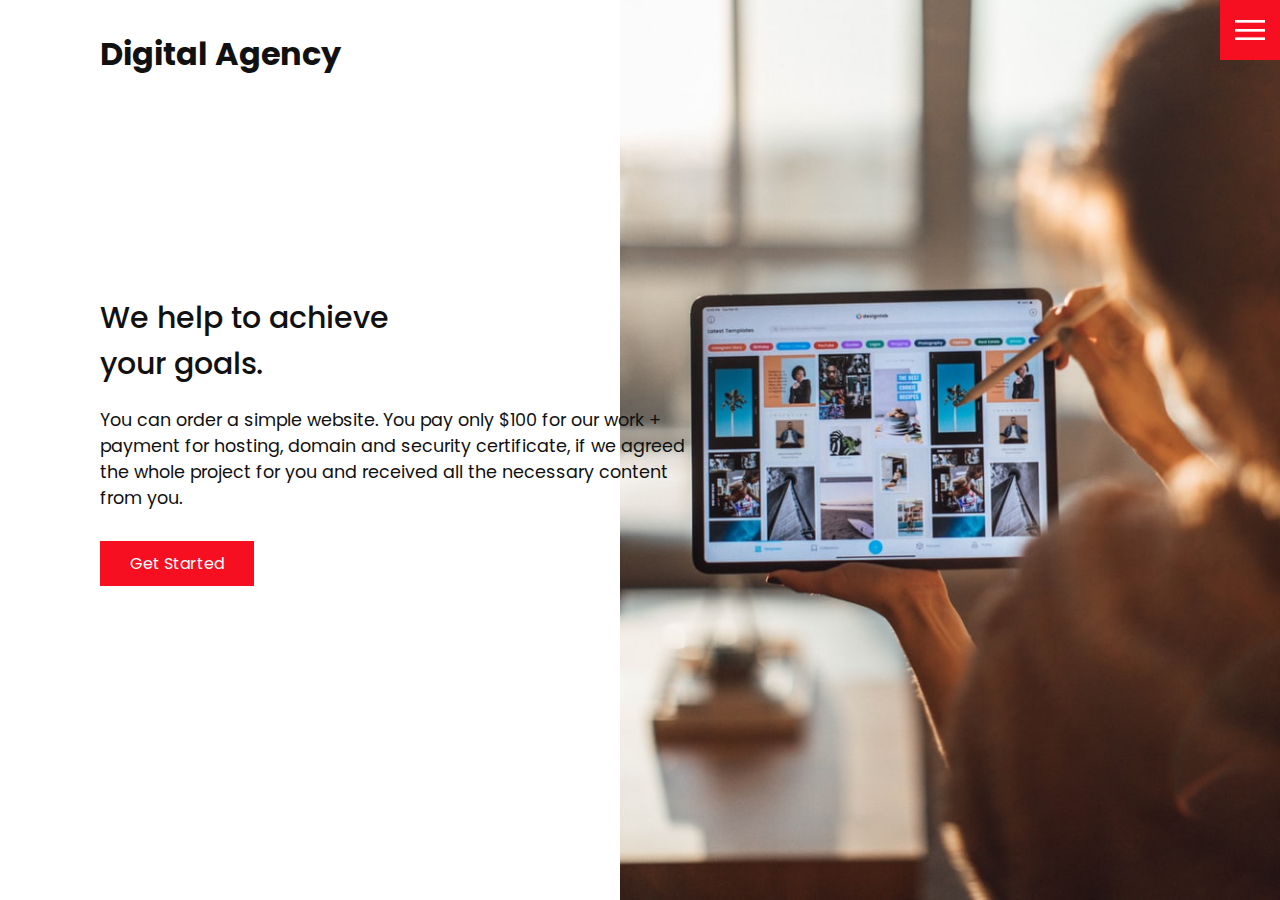
<file: index.html>
<!DOCTYPE html>
<html lang="en">
  <head>
    <meta charset="UTF-8" />
    <meta http-equiv="X-UA-Compatible" content="IE=edge" />
    <meta name="viewport" content="width=device-width, initial-scale=1.0" />

    <link rel="stylesheet" href="css/style.css" />

    <link rel="shortcut icon" href="images/favicon.png" />

    <title>Digital Agency</title>
  </head>
  <body>
    <header>
      <div class="logo">Digital Agency</div>
      <div class="toggle"></div>
      <div class="navigation">
        <ul>
          <li class="navigation-link">Home</li>
          <li><a href="services.html">Services</a></li>
          <li><a href="work.html">Work</a></li>
          <li><a href="contact.html">Contact</a></li>
        </ul>

        <div class="social-bar">
          <ul>
            <li>
              <a href="https://github.com/dev-from-cbd">
                <img src="images/github-icon.png" alt="GitHub" />
              </a>
            </li>
            <li>
              <a href="https://www.linkedin.com/in/neoguru">
                <img src="images/linkedin-icon.png" alt="LinkedIn" />
              </a>
            </li>
            <li>
              <a href="https://www.facebook.com/darentacom">
                <img src="images/facebook-icon.png" alt="FaceBook" />
              </a>
            </li>
          </ul>
          <a href="mailto:veryfatwombat@gmail.com" class="email-icon">
            <img src="images/email.png" alt="email" />
          </a>
        </div>
      </div>
    </header>

    <section class="home">
      <img
        src="images/home-img.jpeg"
        class="home-img"
        alt="We help to achieve your goals"
      />
      <div class="home-content">
        <h1>
          We help to achieve <br />
          your goals.
        </h1>
        <p>
          You can order a simple website. You pay only $100 for our work +
          payment for hosting, domain and security certificate, if we agreed the
          whole project for you and received all the necessary content from you.
        </p>
        <a href="contact.html" class="btn">Get Started</a>
      </div>
    </section>

    <script src="js/script.js"></script>
  </body>
</html>
</file>
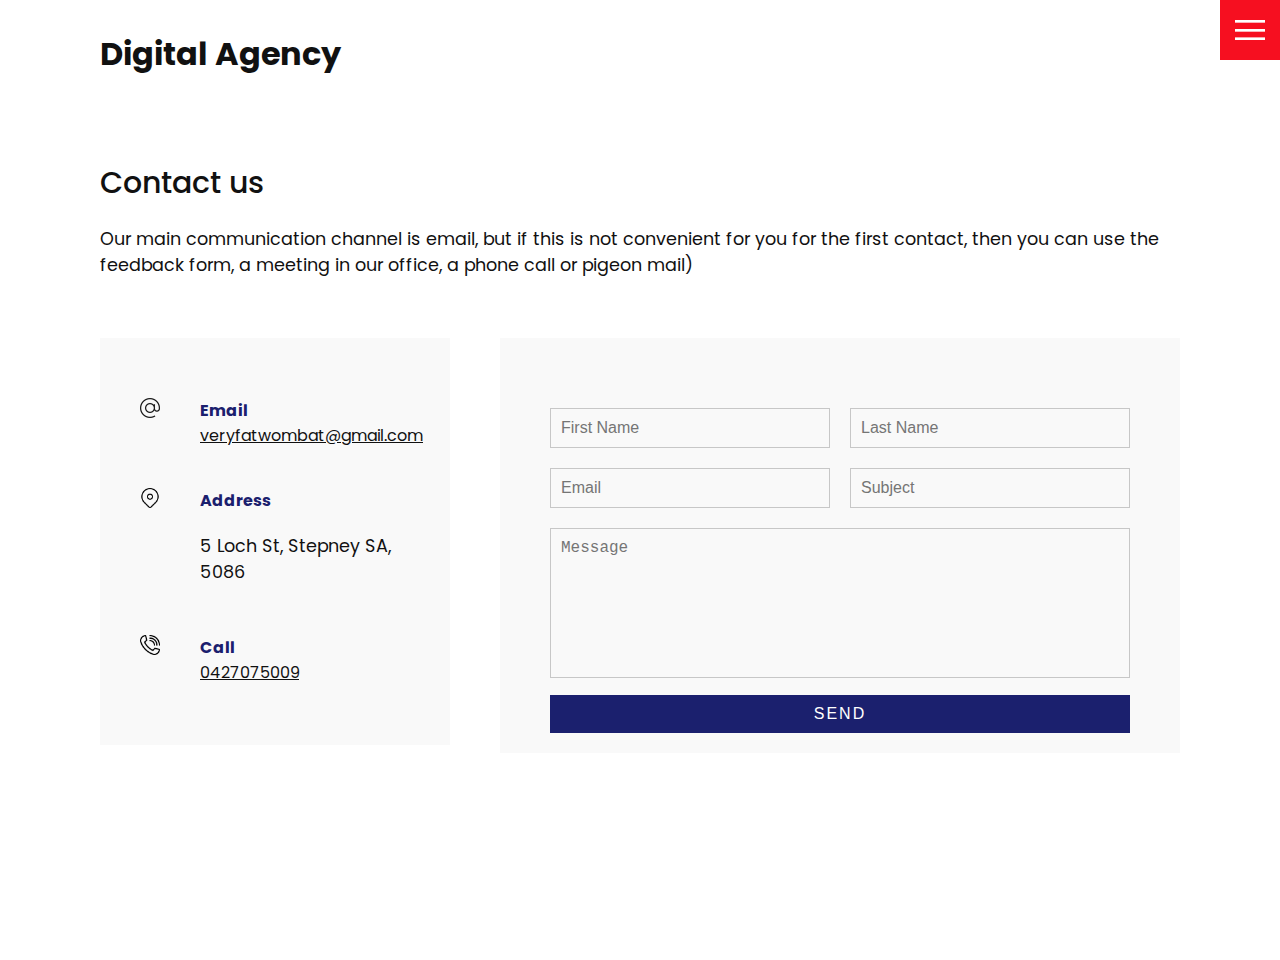
<file: contact.html>
<!DOCTYPE html>
<html lang="en">
  <head>
    <meta charset="UTF-8" />
    <meta http-equiv="X-UA-Compatible" content="IE=edge" />
    <meta name="viewport" content="width=device-width, initial-scale=1.0" />
    <link rel="stylesheet" href="css/style.css" />

    <link rel="shortcut icon" href="images/favicon.png" />

    <title>Digital Agency</title>
  </head>
  <body>
    <header>
      <div class="logo">Digital Agency</div>
      <div class="toggle"></div>
      <div class="navigation">
        <ul>
          <li><a href="index.html">Home</a></li>
          <li><a href="services.html">Services</a></li>
          <li><a href="work.html">Work</a></li>
          <li class="navigation-link">Contact</li>
        </ul>

        <div class="social-bar">
          <ul>
            <li>
              <a href="https://github.com/dev-from-cbd">
                <img src="images/github-icon.png" alt="GitHub" />
              </a>
            </li>
            <li>
              <a href="https://www.linkedin.com/in/neoguru">
                <img src="images/linkedin-icon.png" alt="LinkedIn" />
              </a>
            </li>
            <li>
              <a href="https://www.facebook.com/darentacom">
                <img src="images/facebook-icon.png" alt="FaceBook" />
              </a>
            </li>
          </ul>
          <a href="mailto:veryfatwombat@gmail.com" class="email-icon">
            <img src="images/email.png" alt="email" />
          </a>
        </div>
      </div>
    </header>

    <section>
      <div class="title">
        <h1>Contact us</h1>
        <p>
          Our main communication channel is email, but if this is not convenient
          for you for the first contact, then you can use the feedback form, a
          meeting in our office, a phone call or pigeon mail)
        </p>
      </div>
      <div class="contact">
        <div class="contact-info">
          <div class="info-box">
            <img src="images/email.png" class="contact-icon" alt="Email" />
            <div class="details">
              <h4>Email</h4>
              <a href="mailto:veryfatwombat@gmail.com"
                >veryfatwombat@gmail.com</a
              >
            </div>
          </div>

          <div class="info-box">
            <img src="images/address.png" class="contact-icon" alt="Address" />
            <div class="details">
              <h4>Address</h4>
              <p>5 Loch St, Stepney SA, 5086</p>
            </div>
          </div>

          <div class="info-box">
            <img src="images/call.png" class="contact-icon" alt="" />
            <div class="details">
              <h4>Call</h4>
              <a href="tel:+620427075009">0427075009</a>
            </div>
          </div>
        </div>

        <div class="contact-form">
          <form action="https://formspree.io/f/mvolrlrd" method="POST">
            <div class="row">
              <div class="input50">
                <input type="text" placeholder="First Name" name="first-name" />
              </div>
              <div class="input50">
                <input type="text" placeholder="Last Name" name="last-name" />
              </div>
            </div>
            <div class="row">
              <div class="input50">
                <input type="email" placeholder="Email" name="email" />
              </div>
              <div class="input50">
                <input type="text" placeholder="Subject" name="subject" />
              </div>
            </div>
            <div class="row">
              <div class="input100">
                <textarea placeholder="Message"></textarea>
              </div>
            </div>
            <div class="row">
              <div class="input100">
                <input type="submit" value="Send" />
              </div>
            </div>
          </form>
        </div>
      </div>
    </section>

    <script src="js/script.js"></script>
  </body>
</html>
</file>
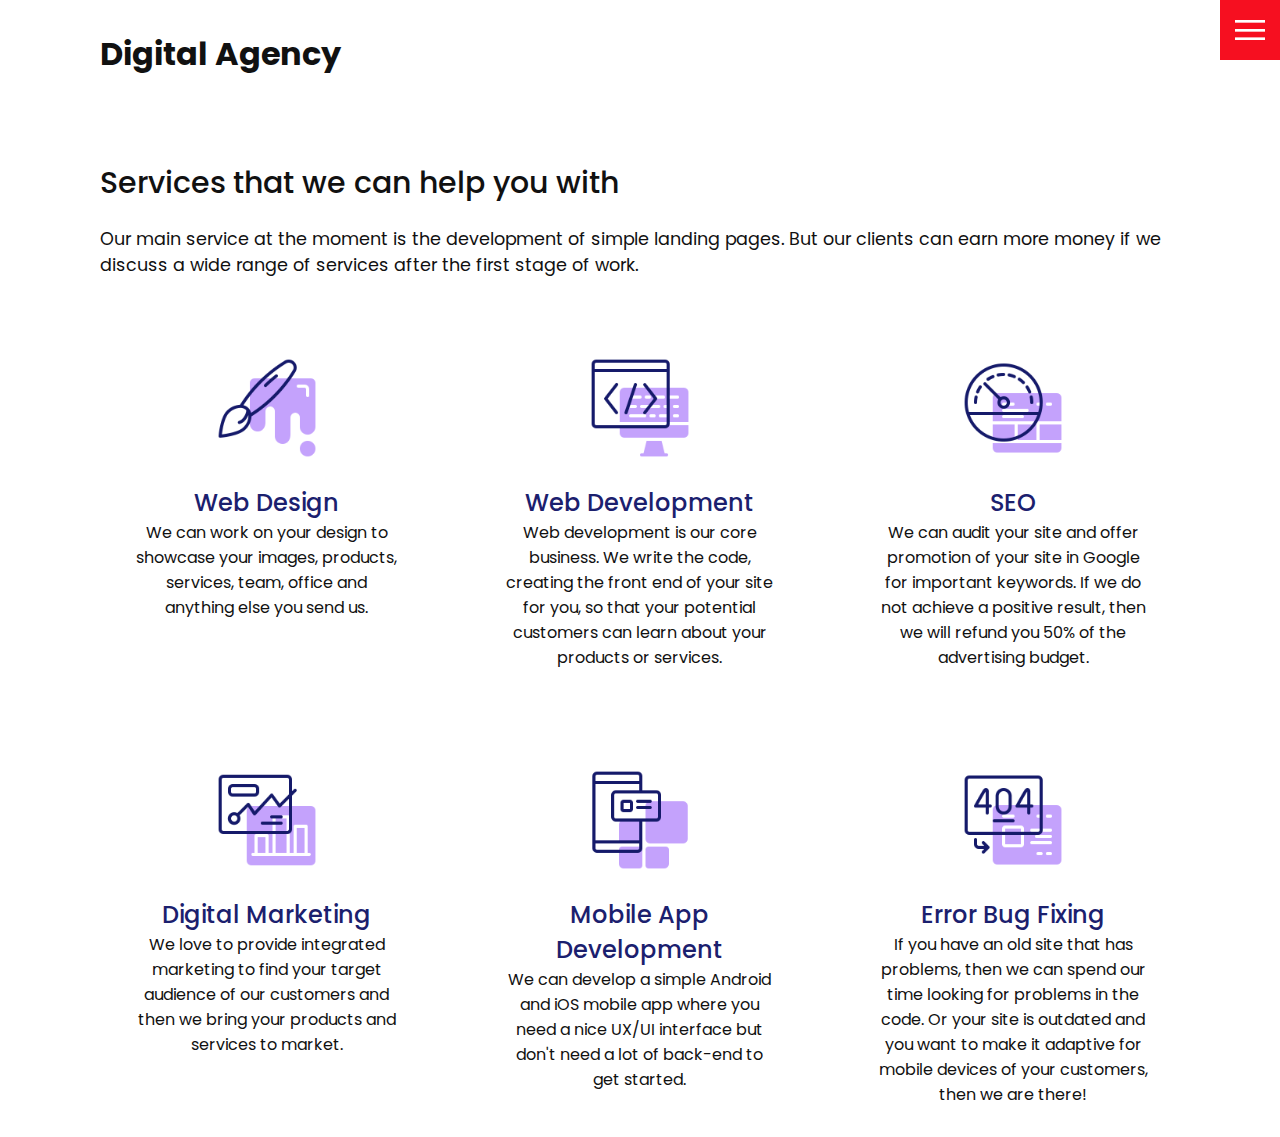
<file: services.html>
<!DOCTYPE html>
<html lang="en">
  <head>
    <meta charset="UTF-8" />
    <meta http-equiv="X-UA-Compatible" content="IE=edge" />
    <meta name="viewport" content="width=device-width, initial-scale=1.0" />
    <link rel="stylesheet" href="css/style.css" />

    <link rel="shortcut icon" href="images/favicon.png" />

    <title>Digital Agency</title>
  </head>
  <body>
    <header>
      <div class="logo">Digital Agency</div>
      <div class="toggle"></div>
      <div class="navigation">
        <ul>
          <li><a href="index.html">Home</a></li>
          <li class="navigation-link">Services</li>
          <li><a href="work.html">Work</a></li>
          <li><a href="contact.html">Contact</a></li>
        </ul>

        <div class="social-bar">
          <ul>
            <li>
              <a href="https://github.com/dev-from-cbd">
                <img src="images/github-icon.png" alt="GitHub" />
              </a>
            </li>
            <li>
              <a href="https://www.linkedin.com/in/neoguru">
                <img src="images/linkedin-icon.png" alt="LinkedIn" />
              </a>
            </li>
            <li>
              <a href="https://www.facebook.com/darentacom">
                <img src="images/facebook-icon.png" alt="FaceBook" />
              </a>
            </li>
          </ul>
          <a href="mailto:veryfatwombat@gmail.com" class="email-icon">
            <img src="images/email.png" alt="email" />
          </a>
        </div>
      </div>
    </header>

    <section>
      <div class="title">
        <h1>Services that we can help you with</h1>
        <p>
          Our main service at the moment is the development of simple landing
          pages. But our clients can earn more money if we discuss a wide range
          of services after the first stage of work.
        </p>
      </div>
      <div class="services">
        <div class="service">
          <div class="icon">
            <img src="images/001.png" alt="Web Design" />
          </div>
          <h2>Web Design</h2>
          We can work on your design to showcase your images, products,
          services, team, office and anything else you send us.
        </div>

        <div class="service">
          <div class="icon">
            <img src="images/002.png" alt="Web Development" />
          </div>
          <h2>Web Development</h2>
          Web development is our core business. We write the code, creating the
          front end of your site for you, so that your potential customers can
          learn about your products or services.
        </div>

        <div class="service">
          <div class="icon">
            <img src="images/003.png" alt="SEO" />
          </div>
          <h2>SEO</h2>
          We can audit your site and offer promotion of your site in Google for
          important keywords. If we do not achieve a positive result, then we
          will refund you 50% of the advertising budget.
        </div>

        <div class="service">
          <div class="icon">
            <img src="images/004.png" alt="Digital Marketing" />
          </div>
          <h2>Digital Marketing</h2>
          We love to provide integrated marketing to find your target audience
          of our customers and then we bring your products and services to
          market.
        </div>

        <div class="service">
          <div class="icon">
            <img src="images/005.png" alt="Mobile App Development" />
          </div>
          <h2>Mobile App Development</h2>
          We can develop a simple Android and iOS mobile app where you need a
          nice UX/UI interface but don't need a lot of back-end to get started.
        </div>

        <div class="service">
          <div class="icon">
            <img src="images/006.png" alt="Error Bug Fixing" />
          </div>
          <h2>Error Bug Fixing</h2>
          If you have an old site that has problems, then we can spend our time
          looking for problems in the code. Or your site is outdated and you
          want to make it adaptive for mobile devices of your customers, then we
          are there!
        </div>
      </div>
    </section>

    <script src="js/script.js"></script>
  </body>
</html>
</file>
<file: css/style.css>
@import url("https://fonts.googleapis.com/css?family=Poppins:200,300,400,500,600,700,800,900&display=swap");

:root {
  --primary-color: #f60f20;
  --secondary-color: #1b206e;
}

/* BASE STYLES */
* {
  box-sizing: border-box;
  margin: 0;
  padding: 0;
}

html,
body {
  font-family: "Poppins", sans-serif;
  color: #111;
}

h1 {
  font-size: 30px;
  font-weight: 500;
}

p {
  margin: 20px 0 10px;
  font-size: 1.1rem;
}

section {
  display: flex;
  flex-direction: column;
  height: 100vh;
  align-items: center;
  padding: 100px;
  margin-top: 60px;
}

section.home {
  flex-direction: row;
  margin-top: 0;
}

/* BUTTON */
.btn {
  cursor: pointer;
  display: inline-block;
  background: var(--primary-color);
  color: #fff;
  text-decoration: none;
  padding: 10px 30px;
  margin: 20px 0;
  border: 0;
}

.btn:hover {
  transform: scale(0.98);
}

.logo {
  position: absolute;
  top: 30px;
  left: 100px;
  font-size: 2rem;
  font-weight: 700;
  z-index: 20;
}

/* TOGGLE */
.toggle {
  position: fixed;
  top: 0;
  right: 0;
  width: 60px;
  height: 60px;
  background: var(--primary-color) url(../images/menu.png);
  background-size: 30px;
  background-position: center;
  background-repeat: no-repeat;
  z-index: 20;
  cursor: pointer;
}

.toggle.active {
  background: var(--primary-color) url(../images/close.png);
  background-size: 25px;
  background-position: center;
  background-repeat: no-repeat;
}

/* NAVIGATION */
.navigation {
  position: fixed;
  top: 0;
  left: 100%;
  width: 100%;
  height: 100%;
  background-color: #fff;
  z-index: 15;
  display: flex;
  justify-content: center;
  align-items: center;
}

.navigation.active {
  left: 0;
}

.navigation ul {
  position: relative;
}

.navigation ul li {
  position: relative;
  list-style: none;
  text-align: center;
}

.navigation ul li a {
  font-size: 2.2rem;
  color: #111;
  text-decoration: none;
  font-weight: 300;
}

.navigation-link {
  font-size: 2.2rem;
  color: #111;
  text-decoration: none;
  font-weight: 300;
}

.navigation ul li a:hover {
  color: var(--primary-color);
}

.navigation .social-bar {
  position: absolute;
  top: 0;
  left: 0;
  width: 60px;
  height: 100%;
  display: flex;
  justify-content: center;
  align-items: center;
}

.navigation .social-bar a {
  display: inline-block;
  transform: scale(0.5);
}

.navigation .email-icon {
  position: absolute;
  bottom: 20px;
  transform: scale(0.5);
}

/* HOMEPAGE */
.home-content {
  position: relative;
  z-index: 10;
  max-width: 600px;
}

.home-img {
  position: absolute;
  bottom: 0;
  right: 0;
  height: 110%;
}

/* SERVICES PAGE */
.services {
  margin-top: 40px;
  display: grid;
  grid-template-columns: repeat(3, 1fr);
  gap: 40px;
  text-align: center;
}

.services .service {
  padding: 30px;
}

.services .service:hover {
  box-shadow: 0 10px 30px rgba(0, 0, 0, 0.1);
}

.services .service h2 {
  font-size: 24px;
  font-weight: 500;
  margin-top: 20px;
  color: var(--secondary-color);
}

.services .service .icon img {
  max-width: 100px;
}

/* WORK PAGE */
.portfolio {
  display: flex;
  flex-wrap: wrap;
  justify-content: center;
  margin-top: 20px;
}

.portfolio .item {
  position: relative;
  width: 300px;
  height: 300px;
  margin: 5px;
}

.portfolio .item img {
  width: 100%;
  height: 100%;
}

.portfolio .item .action {
  position: absolute;
  top: 0;
  left: 0;
  width: 100%;
  height: 100%;
  background: rgba(0, 0, 0, 0.8);
  display: flex;
  justify-content: center;
  align-items: center;
  opacity: 0;
  transition: 0.5s;
}

.portfolio .item:hover .action {
  opacity: 1;
}

.portfolio .item .action a {
  display: inline-block;
  color: #fff;
  text-decoration: none;
  border: 1px solid #fff;
  padding: 5px 15px;
}

/* CONTACT */
.contact {
  position: relative;
  width: 100%;
  margin-top: 50px;
  display: flex;
  justify-content: space-between;
  align-items: flex-start;
}

.contact-form {
  position: relative;
  background: #f9f9f9;
  width: calc(100% - 400px);
  padding: 60px 40px 20px;
}

.contact-form form {
  width: 100%;
}

.contact-form .row {
  width: 100%;
  display: flex;
}

.contact-form .input50 {
  width: 50%;
  margin: 0 10px;
}

.contact-form .input100 {
  width: 100%;
  margin: 0 10px;
}

.contact-form .row input,
.contact-form .row textarea {
  position: relative;
  border: 1px solid rgba(0, 0, 0, 0.2);
  color: #111;
  background: transparent;
  width: 100%;
  padding: 10px;
  outline: none;
  font-size: 16px;
  font-weight: 300;
  margin: 10px 0;
  resize: none;
}

.contact-form .row textarea {
  height: 150px;
}

.contact-form .row input[type="submit"] {
  background-color: var(--secondary-color);
  color: #fff;
  margin: 0;
  text-transform: uppercase;
  letter-spacing: 2px;
  font-weight: 300;
  border: 0;
  cursor: pointer;
}

.contact-info {
  width: 350px;
  background: #f9f9f9;
  padding: 60px 40px 20px;
}

.contact-info .info-box {
  display: flex;
  align-items: flex-start;
  margin-bottom: 40px;
}

.contact-info .info-box .contact-icon {
  width: 20px;
  margin-right: 40px;
}

.contact-info .info-box .details h4 {
  color: var(--secondary-color);
}

.contact-info .info-box .details p,
.contact-info .info-box .details a {
  color: #111;
}

@media (max-width: 1068px) {
  .home-img {
    display: none;
  }

  .logo {
    top: 10px;
    left: 40px;
    font-size: 1.5rem;
  }

  section {
    padding: 100px 40px;
  }

  .navigation ul li a {
    font-size: 2rem;
  }

  .services {
    grid-template-columns: repeat(2, 1fr);
  }

  .contact {
    flex-direction: column;
  }

  .contact-form {
    width: 100%;
    padding: 30px 30px 20px;
  }

  .contact-form .row {
    flex-direction: column;
  }

  .contact-form .input50,
  .contact-form .input100 {
    width: 100%;
    margin: 0;
  }

  .contact-info {
    width: 100%;
    margin-top: 20px;
    padding: 30px 30px 20px;
  }
}

@media (max-width: 768px) {
  .services {
    grid-template-columns: 1fr;
  }

  .services .service {
    box-shadow: 0 10px 30px rgba(0, 0, 0, 0.1);
  }
}
</file>
